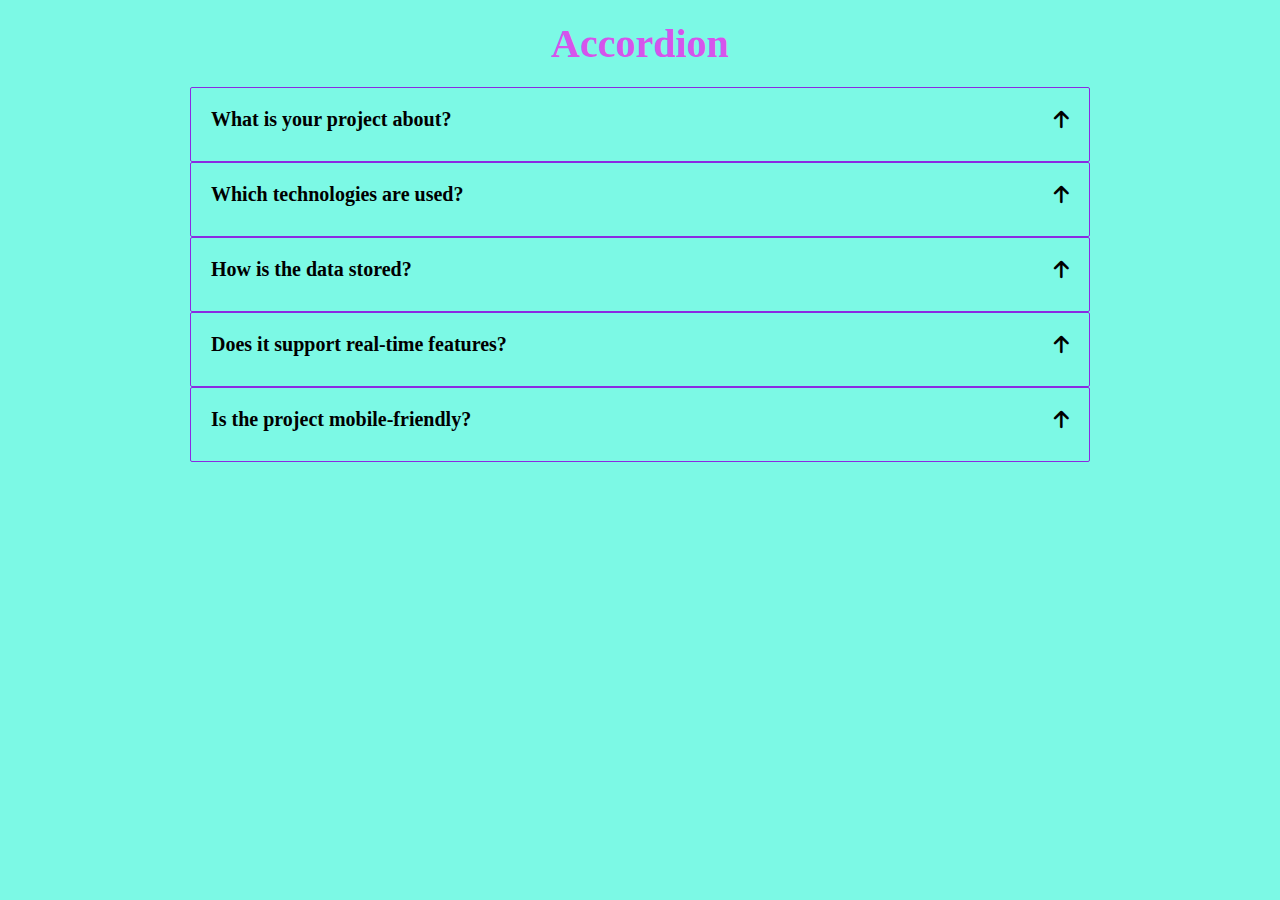
<file: accordian/index.html>
<!DOCTYPE html>
<html>

<head>
    <meta charset="UTF-8">
    <meta name="viewport" content="width=device-width ,initial-scale=1.0 ">
    <title>accordion</title>
   <link rel="stylesheet" href="https://cdnjs.cloudflare.com/ajax/libs/font-awesome/6.7.2/css/all.min.css" integrity="sha512-Evv84Mr4kqVGRNSgIGL/F/aIDqQb7xQ2vcrdIwxfjThSH8CSR7PBEakCr51Ck+w+/U6swU2Im1vVX0SVk9ABhg==" crossorigin="anonymous" referrerpolicy="no-referrer" />
    <link rel="stylesheet" href="style.css">

</head>

<body>
 
<section class="section">
    <div class="container">
        <h1>Accordion</h1>
        <div class="accordion">
            
        </div>
    </div>
</section>

    <script src="main.js"></script>
</body>

</html>
</file>
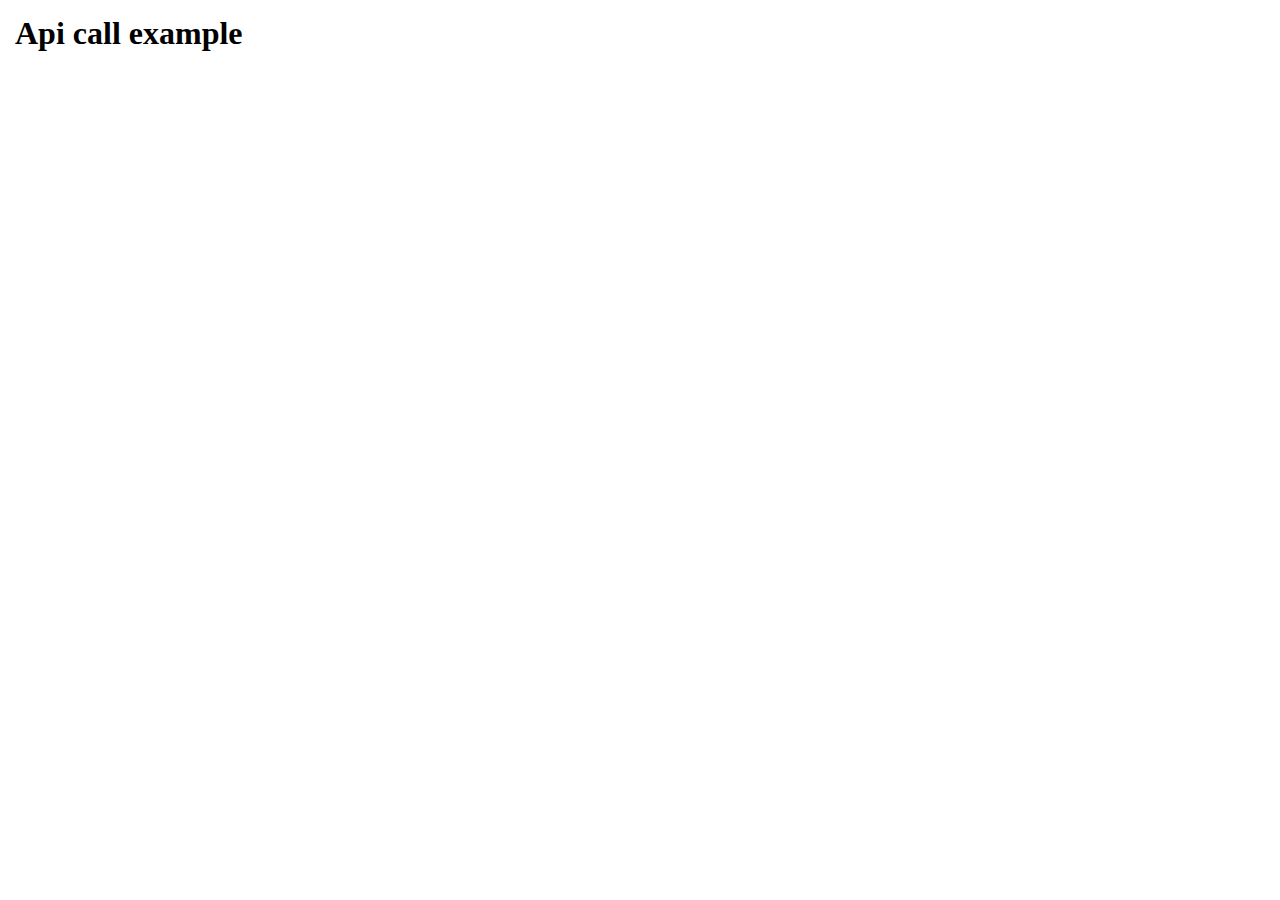
<file: api-calling/index.html>
<!DOCTYPE html>
<html>

<head>
    <meta charset="UTF-8">
    <meta name="viewport" content="width=device-width, initial-scale=1.0">
    <link rel="stylesheet" href="style.css">
</head>

<body>
    <div class="container">
        <h1>Api call example</h1>
        <div class="post-list-container">
            
        </div>
    </div>
    <script src="main.js"></script>
</body>

</html>
</file>
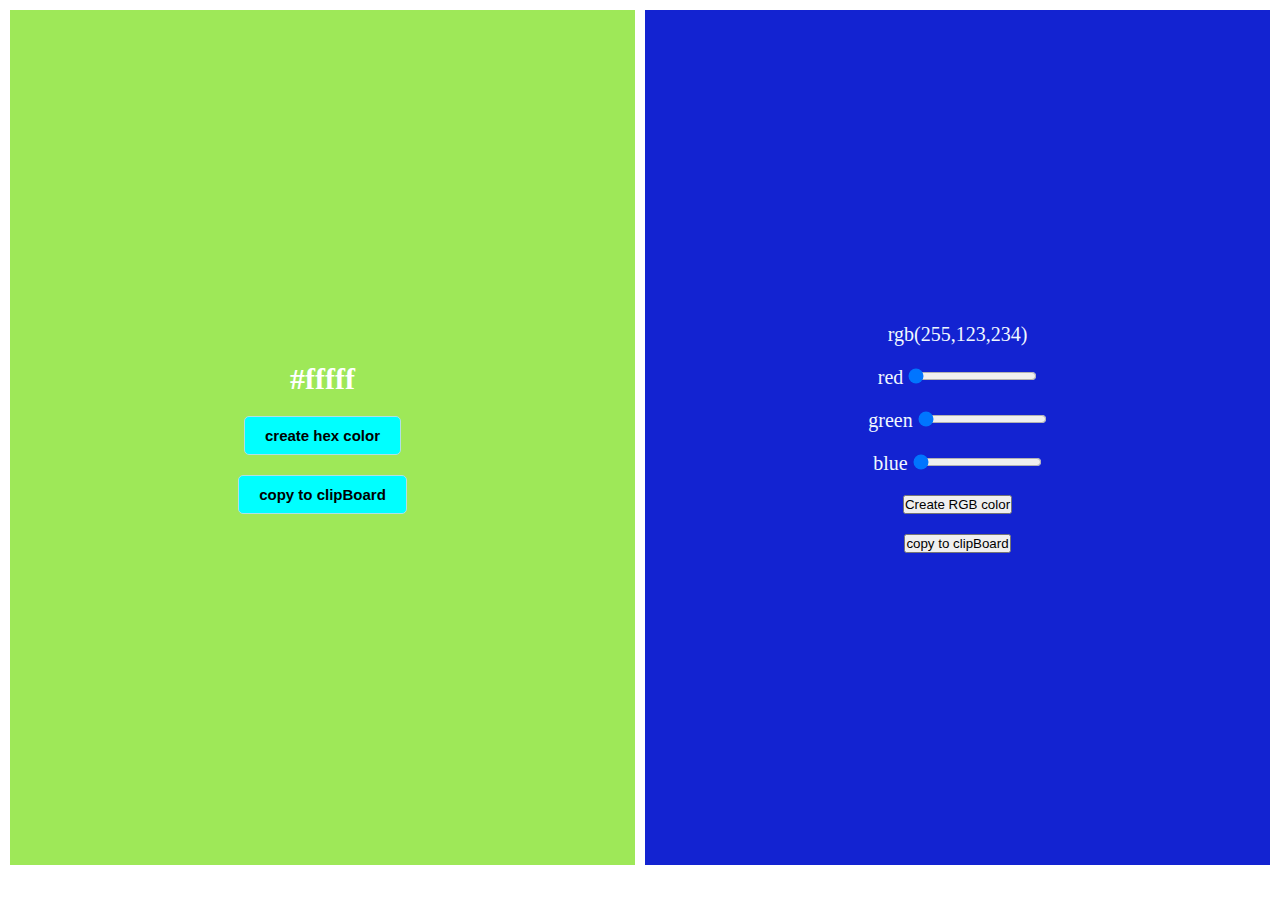
<file: random_color_generator/index.html>
<!DOCTYPE html>
<html lang="en">

<head>
    <meta charset="UTF-8">
    <meta name="viewport" content="width=device-width, initial-scale=1.0">
    <title>Reando-color-generator</title>
    <link rel="stylesheet" href="style.css">
</head>

<body>
    <!-- Main Container -->
    <div class="random-color-generator-container">

        <!-- hex-color-container -->
        <div class="hex-color-container">
            <p class="hex-color-value">#fffff</p>
            <button class="hex-btn">create hex color</button>
            <button class="hex-copy">copy to clipBoard</button>
        </div>

        <!-- rgb-color-container -->
        <div class="rgb-color-container">
            <p class="rgb-color-value">rgb(255,123,234)</p>

            <div>
                <label for="red">red</label>
                <input type="range" min="0" max="255" value="0" id="red">
            </div>
            <div>
                <label for="green">green</label>
                <input type="range" min="0" max="255" value="0" id="green">
            </div>
            <div>
                <label for="blue">blue</label>
                <input type="range" min="0" max="255" value="0" id="blue">
            </div>
            <button id="rgb-btn">Create RGB color</button>
            <button class="rgb-copy">copy to clipBoard</button>

        </div>
    </div>
    <script src="main.js"></script>
</body>

</html>
</file>
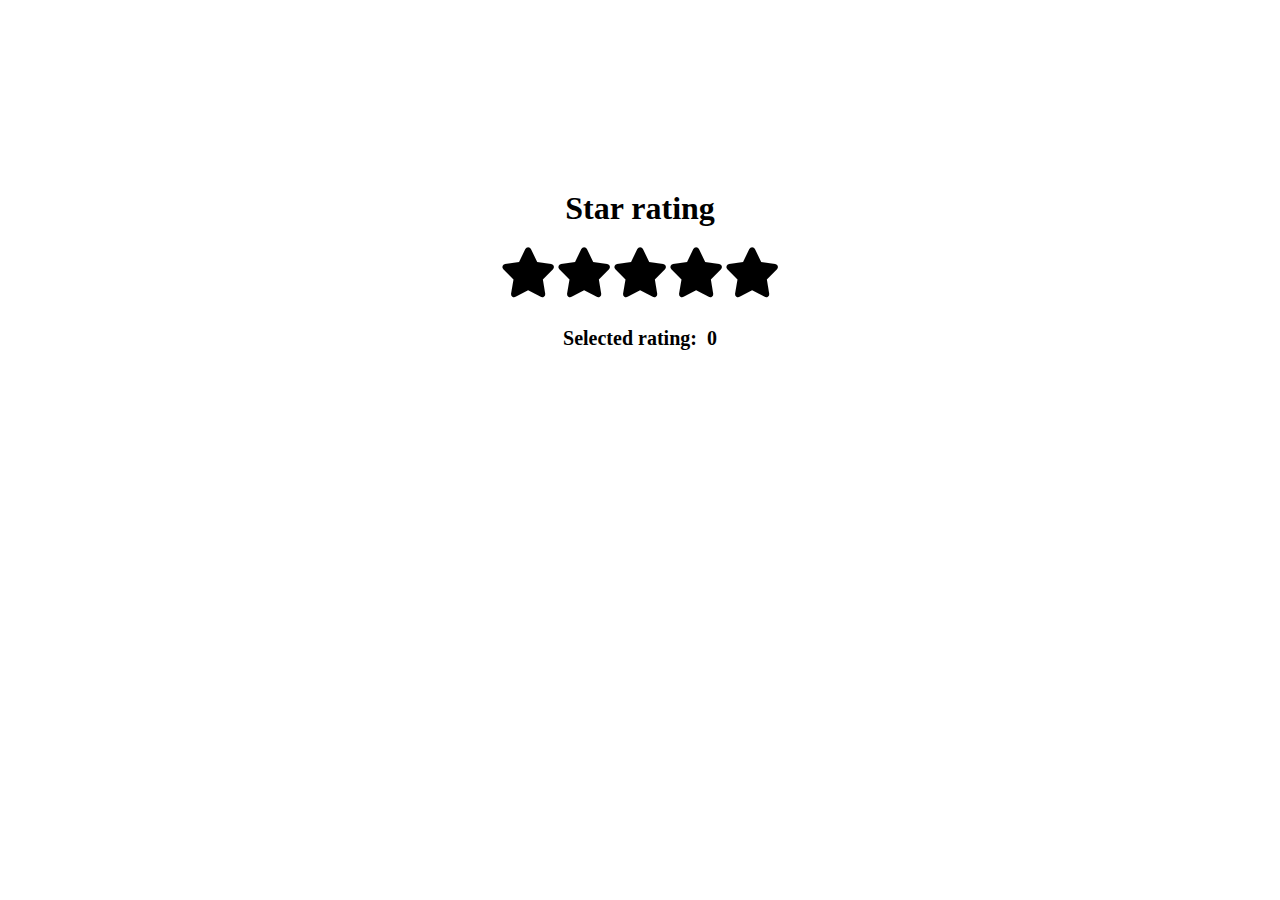
<file: star-rating/index.html>
<!DOCTYPE html>
<html lang="en">

<head>
    <meta charset="UTF-8">
    <meta name="viewport" content="width=device-width, initial-scale=1.0">

    <title>Star-rating</title>

    <link rel="stylesheet" href="https://cdnjs.cloudflare.com/ajax/libs/font-awesome/6.7.2/css/all.min.css"
        integrity="sha512-Evv84Mr4kqVGRNSgIGL/F/aIDqQb7xQ2vcrdIwxfjThSH8CSR7PBEakCr51Ck+w+/U6swU2Im1vVX0SVk9ABhg=="
        crossorigin="anonymous" referrerpolicy="no-referrer" />
    <link rel="stylesheet" href="style.css">

</head>

<body>
    <div class="container">
        <h1>Star rating</h1>

        <div class="star-rating-container">
            <i class="fa fa-star-o"></i>
            <i class="fa fa-star-o"></i>
            <i class="fa fa-star-o"></i>
            <i class="fa fa-star-o"></i>
            <i class="fa fa-star-o"></i>

        </div>
        <div class="selected-rating-container">
            <p>Selected rating:</p>
            <p class="selected-rating-value">0</p>
        </div>
    </div>

    <script src="main.js"></script>
</body>

</html>
</file>
<file: accordian/style.css>
*{
    margin: 0;
    padding: 0;
    box-sizing: border-box;
}

body{
    background-color: #7cf9e5;
}
.section{
    min-height: 100vh;
    padding-top: 20px;
    
}
.container{
    max-width: 1200px;
    margin-left: auto;
    margin-right:auto;
    /* padding-left: 20px;
    padding-right:20px; */
    padding: 0 30px;
}
h1{
    font-size: 40px;
    color:rgb(213, 84, 236);
    margin-bottom: 20px;
    text-align: center;
}
.accordion{
    max-width: 900px;
    margin:auto;
}
.accordion-item{
    border:1px solid blueviolet;
    border-radius: 2px;
    padding: 20px;
}
.accordion-title{
    display: flex;
    align-items: center;
    padding-bottom: 10px ;
    gap:10px;
}
.accordion-title h3{
    flex: 1;
    font-size:20px;

}
.accordion-title i{
    font-size:20px;
    cursor: pointer;
}
.accordion-content{
    display: none;
}
.accordion-title.active + .accordion-content{
    display: block;
}
</file>
<file: api-calling/style.css>
* {
  margin: 0;
  padding: 0;
  box-sizing: border-box;
}

body {
  padding: 15px;
}

.post-list-container {
  display: flex;
  flex-direction: column;
  gap: 10px;
}
.post-item{
    display: flex;
    flex-direction: column;
    gap:20px;
    border: 2px solid green;
    padding: 10px;
    border-radius: 5px;
    margin-top: 10px;
}
</file>
<file: random_color_generator/style.css>
*{
    margin: 0;
    padding:0;
    box-sizing: border-box;
}
body{
    padding:10px;
    font-size:20px;
}
.random-color-generator-container{
    display: flex;
    gap: 10px;
}
.hex-color-container,.rgb-color-container{
    min-height: 95vh;
    flex:1
}
.hex-color-container button{
    padding: 10px 20px;
    font-size: 15px;
    border: 1px solid powderblue;
    border-radius: 5px;
    font-weight: bold;
    background-color: aqua;
    cursor: pointer;
}
.rgb-color-container{
    display: flex;
    flex-direction: column;
    gap: 20px;
}
.hex-color-container{
    background-color: rgb(158, 232, 88);
    display: flex;
    justify-content: center;
    align-items: center;
    flex-direction: column;
    gap: 20px;
}
.hex-color-value{
    color: #fff;
    font-weight: bold;
    font-size: 30px;

}

.rgb-color-container{
    background-color: rgb(19, 35, 209);
    color: aliceblue;
    display: flex;
    justify-content: center;
    align-items: center;
}
</file>
<file: star-rating/style.css>
* {
  margin: 0;
  padding: 0;
  box-sizing: border-box;
}

body {
  padding: 15px;
  text-align: center;
}

.container {
  position: absolute;
  top: 30%;
  left: 50%;
  transform: translate(-50%, -50%);
}
.star-rating-container {
  display: flex;
  justify-content: center;
  align-items: center;
  margin-top: 20px;
  margin-bottom: 30px;
}

.fa-star-o::before {
  content: "\f006";
  font-size: 50px;
}
.selected-rating-container {
  display: flex;
  gap: 10px;
  justify-content: center;
}

.selected-rating-container p {
  font-size: 20px;
  font-weight: bold;
}
.fa-star:hover {
  cursor: pointer;
}
.fa-star::before {
  content: "\f005";
  color: yellow;
  font-size: 50px;
}
</file>
